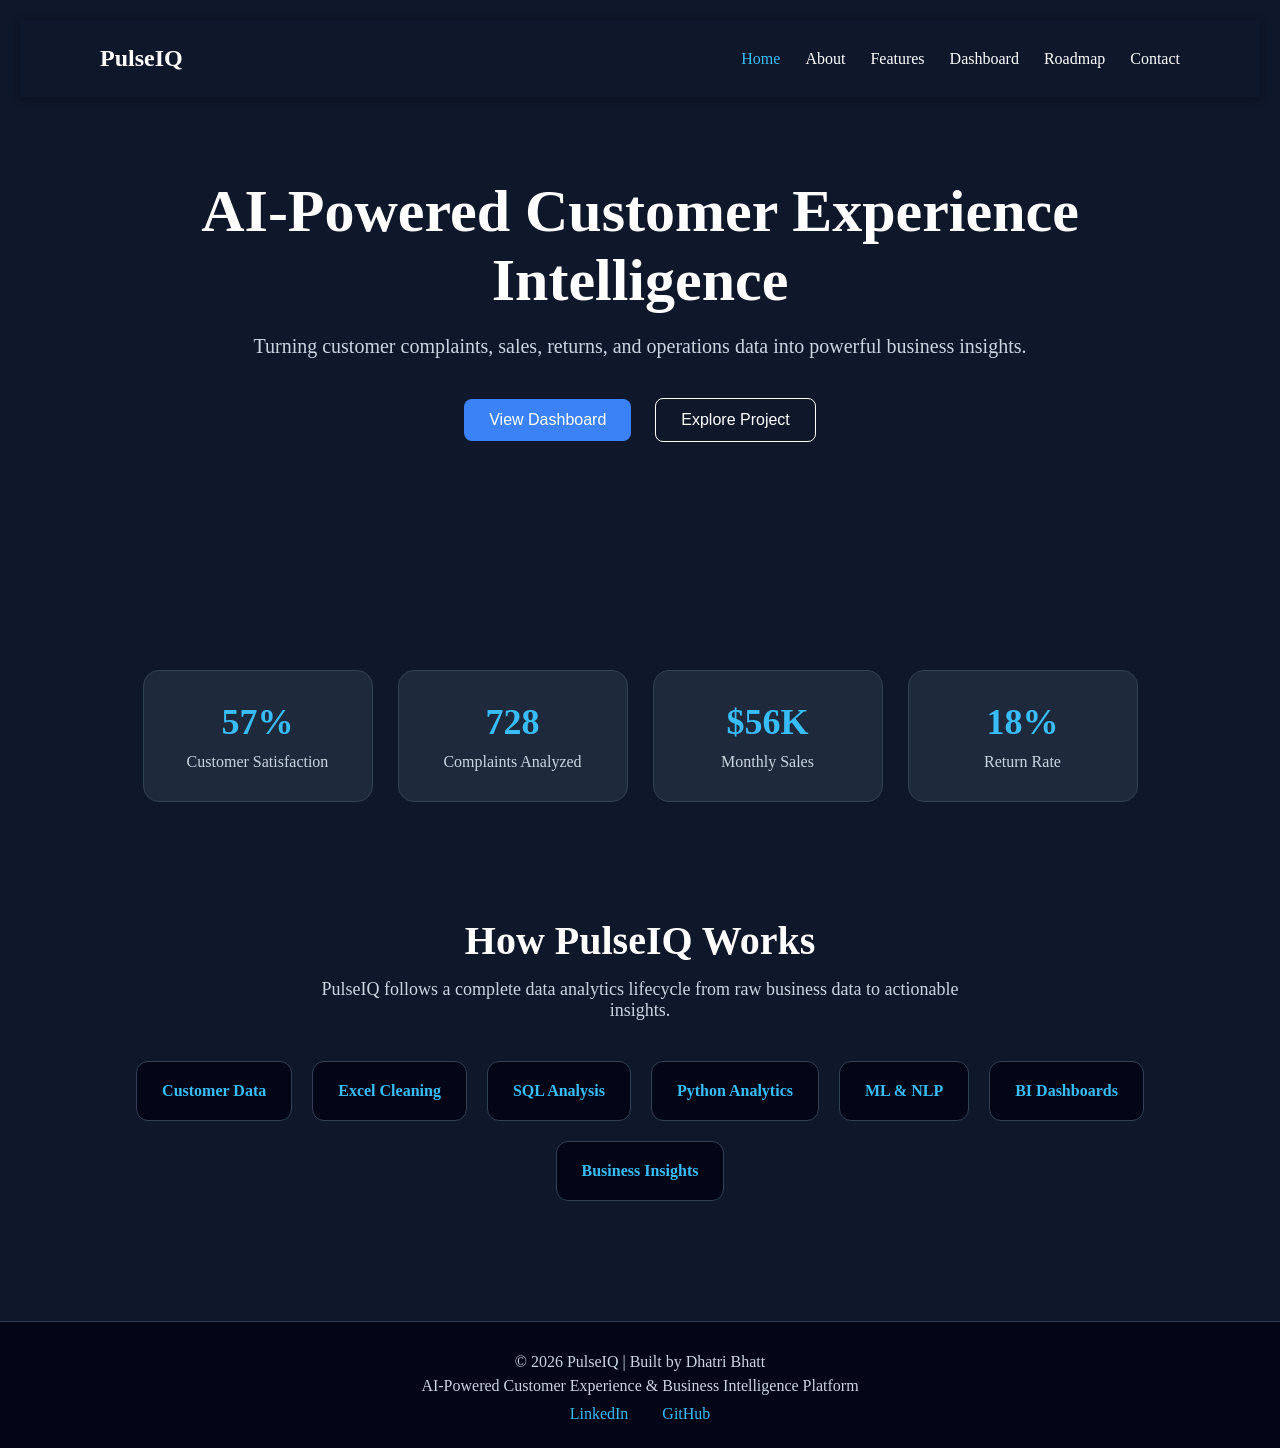
<file: web/index.html>
<!DOCTYPE html>
<html lang="en">
    <head>
        <meta charset="UTF-8">
        <meta name="viewport" content="width=device-width, initial-scale=1.0">
        <title>PulseIQ</title>
        <link rel="stylesheet" href="style.css">
    </head>
<body>
    <header class="hero">
        <nav>
            <h2>PulseIQ</h2>
            <ul>
            <li><a href="index.html">Home</a></li>
            <li><a href="about.html">About</a></li>
            <li><a href="features.html">Features</a></li>
            <li><a href="dashboard.html">Dashboard</a></li>
            <li><a href="roadmap.html">Roadmap</a></li>
            <li><a href="contact.html">Contact</a></li>
</ul>
        </nav>
        <div class="hero-content">
            <h1>AI-Powered Customer Experience Intelligence</h1>
            <p>
                Turning customer complaints, sales, returns, and operations data
                into powerful business insights.
            </p>

           <div class="buttons">
    <button onclick="window.location.href='dashboard.html'">View Dashboard</button>
    <button class="outline" onclick="window.location.href='roadmap.html'">Explore Project</button>
    </div>
        </div>
    </header>

   <section class="metrics">
    <div class="card">
        <h3 class="counter" data-target="92" data-type="percent">0</h3>
        <p>Customer Satisfaction</p>
    </div>

    <div class="card">
        <h3 class="counter" data-target="1248" data-type="number">0</h3>
        <p>Complaints Analyzed</p>
    </div>

    <div class="card">
        <h3 class="counter" data-target="85" data-type="money">0</h3>
        <p>Monthly Sales</p>
    </div>

    <div class="card">
        <h3 class="counter" data-target="18" data-type="percent">0</h3>
        <p>Return Rate </p>
    </div>
</section>
<section class="workflow">
<h2>How PulseIQ Works</h2>
<p class="workflow-intro">PulseIQ follows a complete data analytics lifecycle from raw business data
        to actionable insights.</p>
          <div class="workflow-container">
        <div class="workflow-card">Customer Data</div>
        <div class="workflow-card">Excel Cleaning</div>
        <div class="workflow-card">SQL Analysis</div>
        <div class="workflow-card">Python Analytics</div>
        <div class="workflow-card">ML & NLP</div>
        <div class="workflow-card">BI Dashboards</div>
        <div class="workflow-card">Business Insights</div>
    </div>

</section>
     
<footer>
    
    <p>© 2026 PulseIQ | Built by Dhatri Bhatt</p>
    <p>AI-Powered Customer Experience & Business Intelligence Platform</p>

    <div class="footer-links">

        <a href="https://www.linkedin.com/in/dhatri-bhatt0510" target="_blank">
        LinkedIn
    </a>

    <a href="https://github.com/DhatriBhatt" target="_blank">
        GitHub
    </a>

    </div>

</footer>
  
     <script src="script.js"></script>
</body>

</html>
</file>
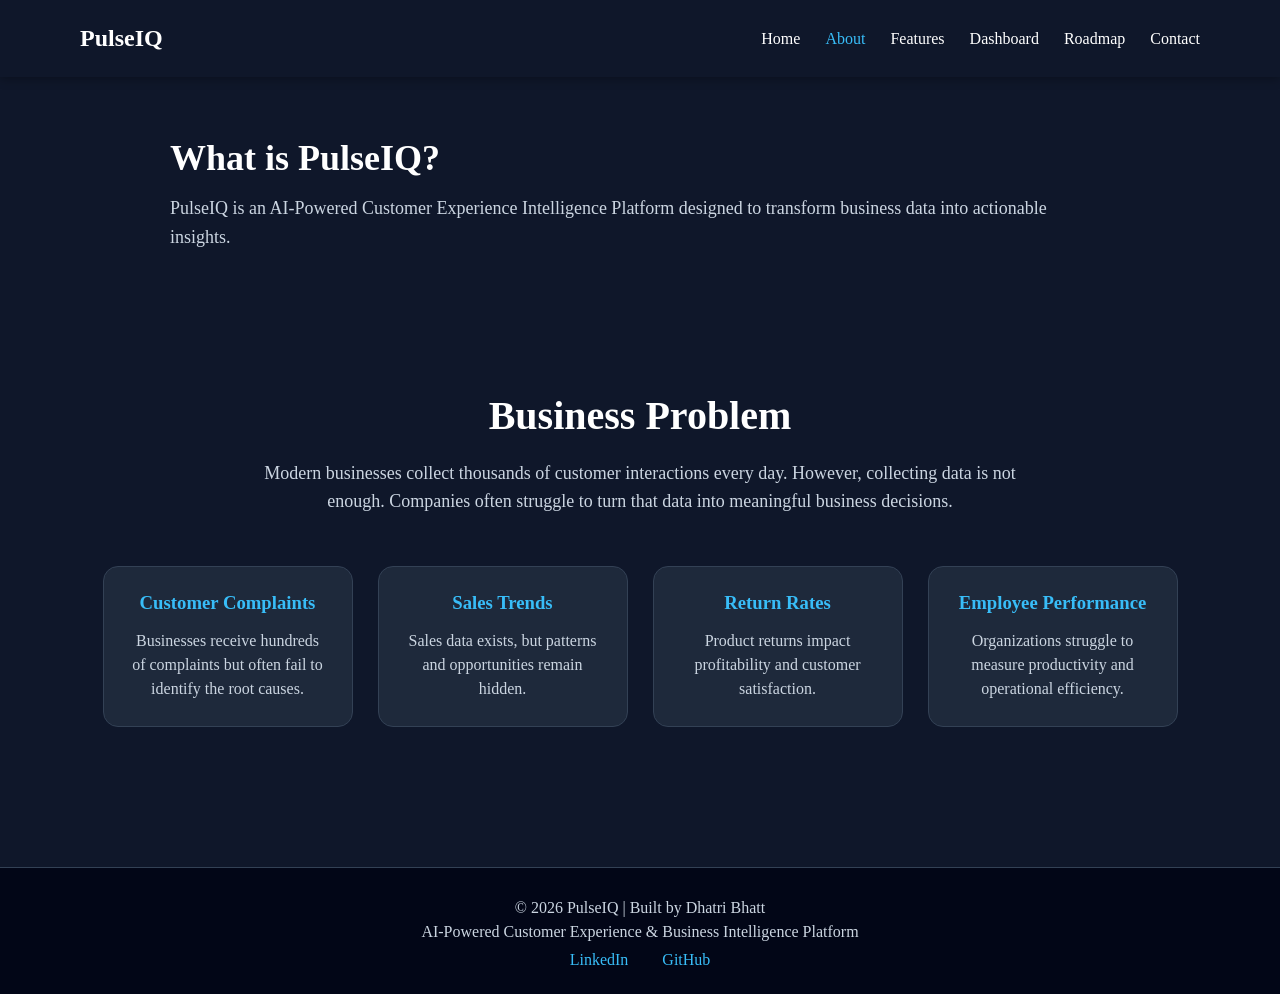
<file: web/about.html>
<!DOCTYPE html>
<html lang="en">
    <head>
        <meta charset="UTF-8">
        <meta name="viewport" content="width=device-width, initial-scale=1.0">
        <title>About PulseIQ</title>
        <link rel="stylesheet" href="style.css">
    </head>
    <body>

    <nav>
    <h2>PulseIQ</h2>

    <ul>
        <li><a href="index.html">Home</a></li>
        <li><a href="about.html">About</a></li>
        <li><a href="features.html">Features</a></li>
        <li><a href="dashboard.html">Dashboard</a></li>
        <li><a href="roadmap.html">Roadmap</a></li>
        <li><a href="contact.html">Contact</a></li>
    </ul>
</nav>
 <section class="about">
        <h2>What is PulseIQ?</h2>
        <p>
           PulseIQ is an AI-Powered Customer Experience Intelligence Platform
        designed to transform business data into actionable insights.
        </p>
    </section>
    <section class="problem">
        <h2>Business Problem</h2>
         <p class="problem-intro">
        Modern businesses collect thousands of customer interactions every day.
        However, collecting data is not enough. Companies often struggle to turn
        that data into meaningful business decisions.
    </p>
    <div class="problem-container">
        <div class="problem-card">
            <h3>Customer Complaints</h3>
            <p>
                Businesses receive hundreds of complaints but often fail to identify
                the root causes.
            </p>
        </div>
         <div class="problem-card">
            <h3>Sales Trends</h3>
            <p>
                Sales data exists, but patterns and opportunities remain hidden.
            </p>
        </div>
        <div class="problem-card">
            <h3>Return Rates</h3>
            <p>
                Product returns impact profitability and customer satisfaction.
            </p>
        </div>
         <div class="problem-card">
            <h3>Employee Performance</h3>
            <p>
                Organizations struggle to measure productivity and operational efficiency.
            </p>
        </div>

    </div>

    </section>
    <footer>
    
    <p>© 2026 PulseIQ | Built by Dhatri Bhatt</p>
    <p>AI-Powered Customer Experience & Business Intelligence Platform</p>

    <div class="footer-links">

        <a href="https://www.linkedin.com/in/dhatri-bhatt0510" target="_blank">
        LinkedIn
    </a>

    <a href="https://github.com/DhatriBhatt" target="_blank">
        GitHub
    </a>

    </div>

</footer>
<script src="script.js"></script>
    </body>
</html>
</file>
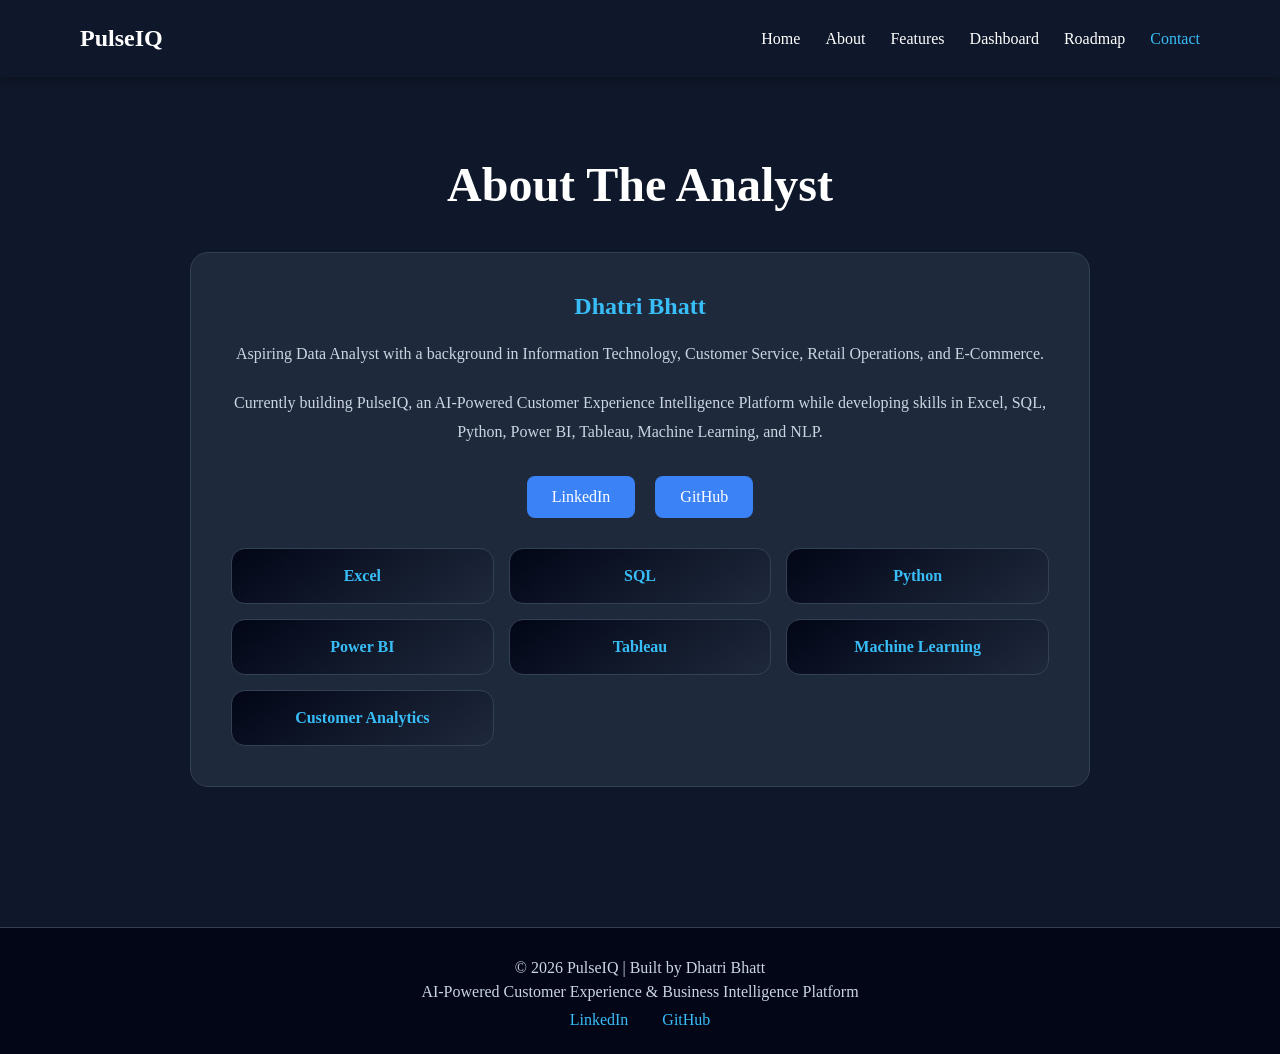
<file: web/contact.html>
<!DOCTYPE html>
<html lang="en">
    <head>
        <meta charset="UTF-8">
        <meta name="viewport" content="width=device-width, initial-scale=1.0">
        <title>Contact PulseIQ</title>
        <link rel="stylesheet" href="style.css">
    </head>
<body>
    <nav>
    <h2>PulseIQ</h2>

    <ul>
        <li><a href="index.html">Home</a></li>
        <li><a href="about.html">About</a></li>
        <li><a href="features.html">Features</a></li>
        <li><a href="dashboard.html">Dashboard</a></li>
        <li><a href="roadmap.html">Roadmap</a></li>
        <li><a href="contact.html">Contact</a></li>
    </ul>
</nav>
<section class="contact-page">

    <h1>About The Analyst</h1>

    <div class="analyst-card">

        <h2>Dhatri Bhatt</h2>

        <p>
            Aspiring Data Analyst with a background in Information Technology,
            Customer Service, Retail Operations, and E-Commerce.
        </p>

        <p>
            Currently building PulseIQ, an AI-Powered Customer Experience
            Intelligence Platform while developing skills in Excel, SQL,
            Python, Power BI, Tableau, Machine Learning, and NLP.
        </p>
        <div class="social-links">

    <a href="https://www.linkedin.com/in/dhatri-bhatt0510" target="_blank">
        LinkedIn
    </a>

    <a href="https://github.com/DhatriBhatt" target="_blank">
        GitHub
    </a>

</div>

        <div class="skills-list">
            <span>Excel</span>
            <span>SQL</span>
            <span>Python</span>
            <span>Power BI</span>
            <span>Tableau</span>
            <span>Machine Learning</span>
            <span>Customer Analytics</span>
        </div>

    </div>

</section>
<footer>
    
    <p>© 2026 PulseIQ | Built by Dhatri Bhatt</p>
    <p>AI-Powered Customer Experience & Business Intelligence Platform</p>

    <div class="footer-links">

        <a href="https://www.linkedin.com/in/dhatri-bhatt0510" target="_blank">
        LinkedIn
    </a>

    <a href="https://github.com/DhatriBhatt" target="_blank">
        GitHub
    </a>

    </div>

</footer>
<script src="script.js"></script>
</body>

</html>
</file>
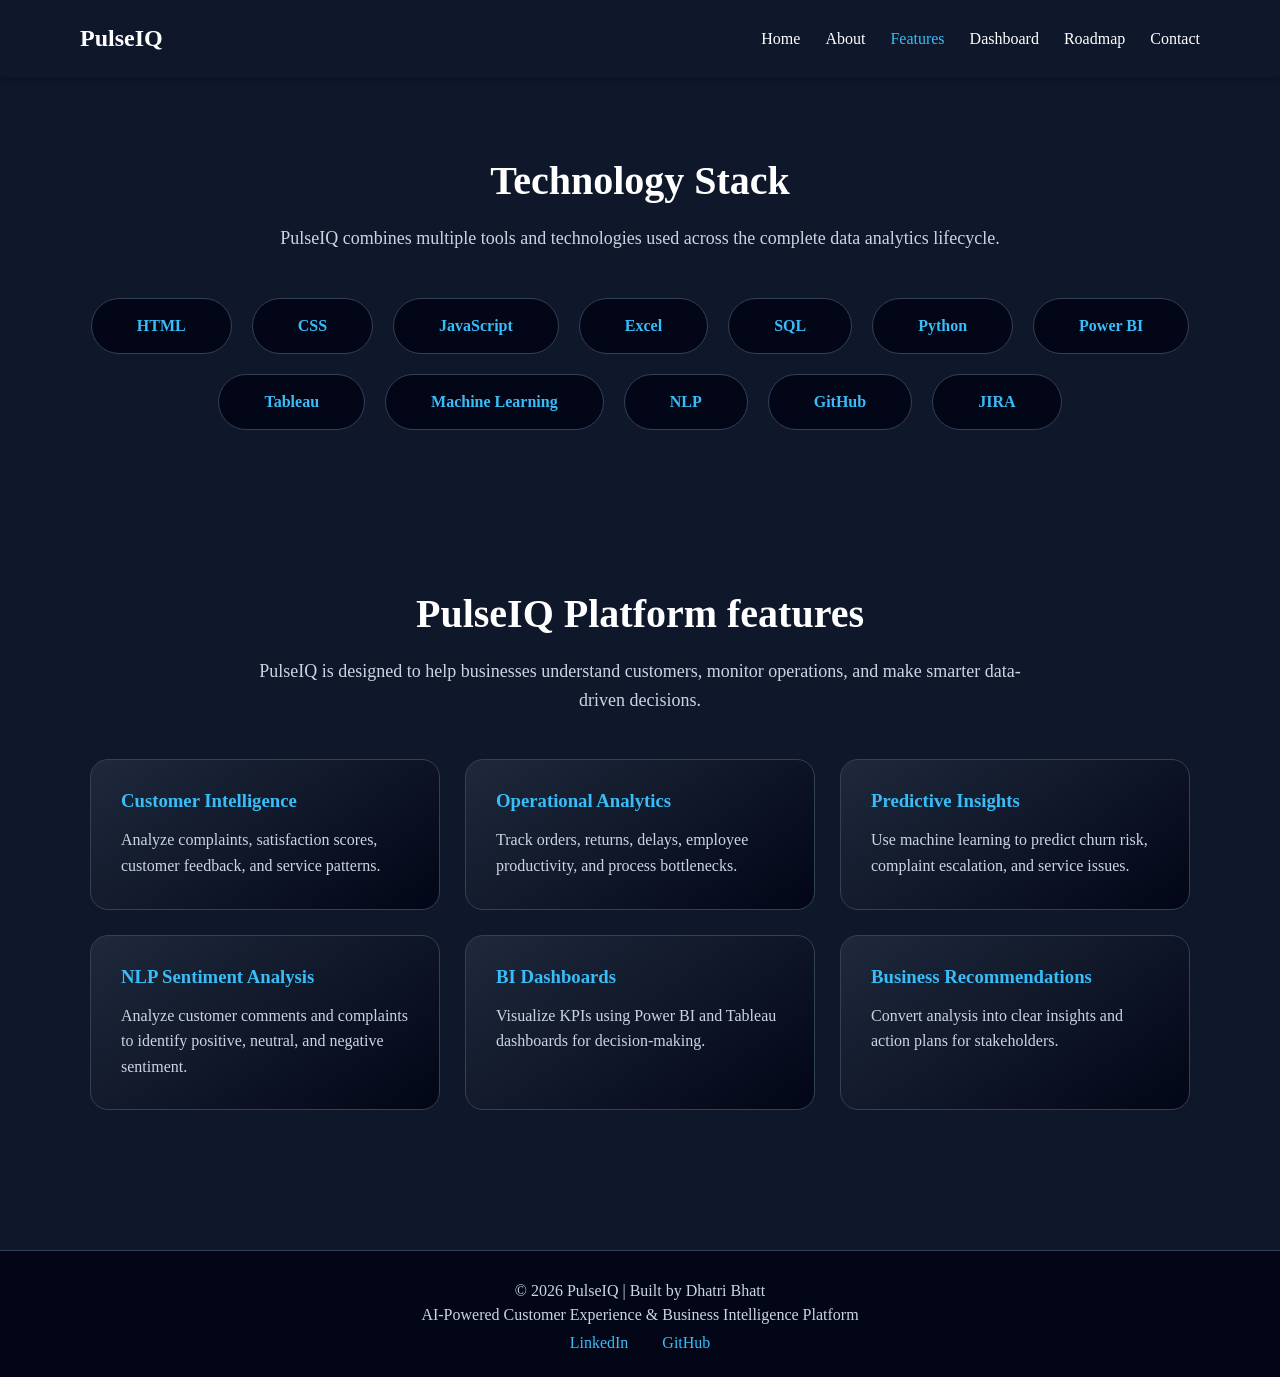
<file: web/features.html>
<!DOCTYPE html>
<html lang="en">
    <head>
        <meta charset="UTF-8">
        <meta name="viewport" content="width=device-width, initial-scale=1.0">
        <title>Features PulseIQ</title>
        <link rel="stylesheet" href="style.css">
    </head>
<body>
    <nav>
    <h2>PulseIQ</h2>

    <ul>
        <li><a href="index.html">Home</a></li>
        <li><a href="about.html">About</a></li>
        <li><a href="features.html">Features</a></li>
        <li><a href="dashboard.html">Dashboard</a></li>
        <li><a href="roadmap.html">Roadmap</a></li>
        <li><a href="contact.html">Contact</a></li>
    </ul>
</nav>
  <section class="tech-stack">
    <h2>Technology Stack</h2>
    <p class="tech-intro">
        PulseIQ combines multiple tools and technologies used across the complete
        data analytics lifecycle.
    </p>
    <div class="tech-container">
        <div class="tech-card">HTML</div>
        <div class="tech-card">CSS</div>
        <div class="tech-card">JavaScript</div>
        <div class="tech-card">Excel</div>
        <div class="tech-card">SQL</div>
        <div class="tech-card">Python</div>
        <div class="tech-card">Power BI</div>
        <div class="tech-card">Tableau</div>
        <div class="tech-card">Machine Learning</div>
        <div class="tech-card">NLP</div>
        <div class="tech-card">GitHub</div>
        <div class="tech-card">JIRA</div>
    </div>
    </section>

    <section class="features">
        <h2>PulseIQ Platform features</h2>
        <p class="features-intro">
        PulseIQ is designed to help businesses understand customers,
        monitor operations, and make smarter data-driven decisions.
    </p>
      <div class="features-container">
        <div class="feature-card">
            <h3>Customer Intelligence</h3>
            <p>Analyze complaints, satisfaction scores, customer feedback, and service patterns.</p>
        </div>
         <div class="feature-card">
            <h3>Operational Analytics</h3>
            <p>Track orders, returns, delays, employee productivity, and process bottlenecks.</p>
        </div>

        <div class="feature-card">
            <h3>Predictive Insights</h3>
            <p>Use machine learning to predict churn risk, complaint escalation, and service issues.</p>
        </div>

        <div class="feature-card">
            <h3>NLP Sentiment Analysis</h3>
            <p>Analyze customer comments and complaints to identify positive, neutral, and negative sentiment.</p>
        </div>

        <div class="feature-card">
            <h3>BI Dashboards</h3>
            <p>Visualize KPIs using Power BI and Tableau dashboards for decision-making.</p>
        </div>

        <div class="feature-card">
            <h3>Business Recommendations</h3>
            <p>Convert analysis into clear insights and action plans for stakeholders.</p>
        </div>
    </div>

    </section>
    <footer>
    
    <p>© 2026 PulseIQ | Built by Dhatri Bhatt</p>
    <p>AI-Powered Customer Experience & Business Intelligence Platform</p>

    <div class="footer-links">

        <a href="https://www.linkedin.com/in/dhatri-bhatt0510" target="_blank">
        LinkedIn
    </a>

    <a href="https://github.com/DhatriBhatt" target="_blank">
        GitHub
    </a>

    </div>

</footer>
<script src="script.js"></script>
    </body>
</html>
</file>
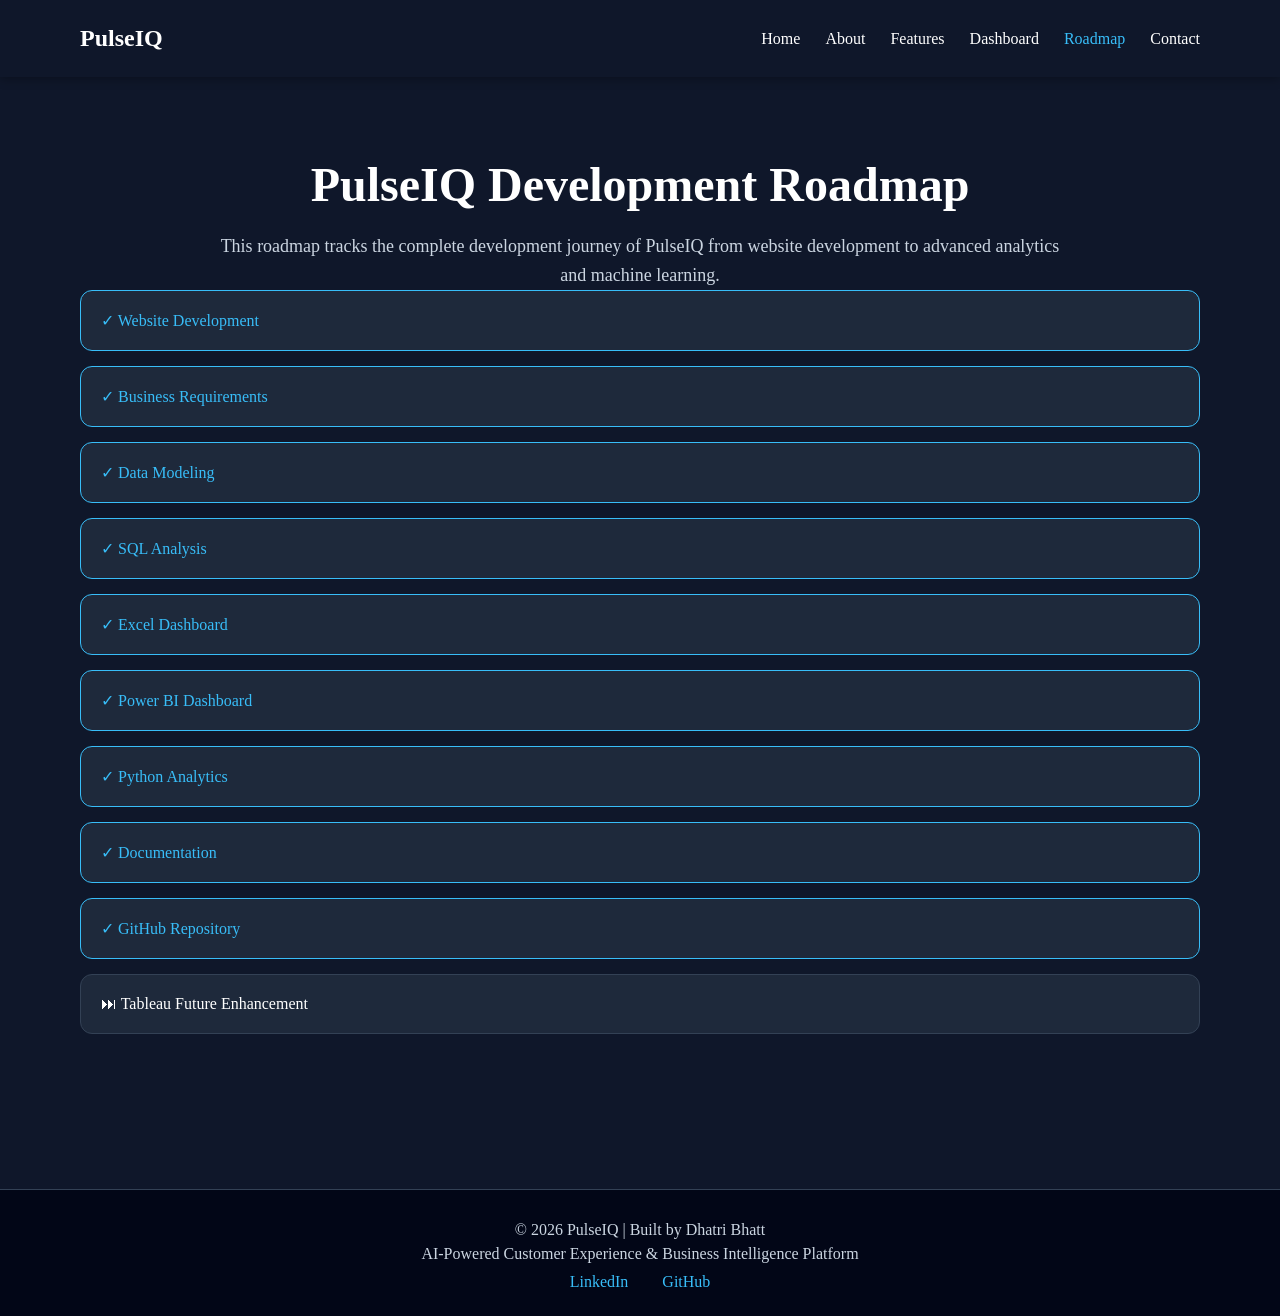
<file: web/roadmap.html>
<!DOCTYPE html>
<html lang="en">
    <head>
        <meta charset="UTF-8">
        <meta name="viewport" content="width=device-width, initial-scale=1.0">
        <title>Roadmap PulseIQ</title>
        <link rel="stylesheet" href="style.css">
    </head>
<body>
    <nav>
    <h2>PulseIQ</h2>

    <ul>
        <li><a href="index.html">Home</a></li>
        <li><a href="about.html">About</a></li>
        <li><a href="features.html">Features</a></li>
        <li><a href="dashboard.html">Dashboard</a></li>
        <li><a href="roadmap.html">Roadmap</a></li>
        <li><a href="contact.html">Contact</a></li>
    </ul>
</nav>
<section class="roadmap-page">

    <h1>PulseIQ Development Roadmap</h1>

    <p>
        This roadmap tracks the complete development journey of PulseIQ
        from website development to advanced analytics and machine learning.
    </p>

    <div class="roadmap-item completed">✓ Website Development</div>
<div class="roadmap-item completed">✓ Business Requirements</div>
<div class="roadmap-item completed">✓ Data Modeling</div>
<div class="roadmap-item completed">✓ SQL Analysis</div>
<div class="roadmap-item completed">✓ Excel Dashboard</div>
<div class="roadmap-item completed">✓ Power BI Dashboard</div>
<div class="roadmap-item completed">✓ Python Analytics</div>
<div class="roadmap-item completed">✓ Documentation</div>
<div class="roadmap-item completed">✓ GitHub Repository</div>
<div class="roadmap-item">⏭ Tableau Future Enhancement</div>

</section>
<footer>
    
    <p>© 2026 PulseIQ | Built by Dhatri Bhatt</p>
    <p>AI-Powered Customer Experience & Business Intelligence Platform</p>

    <div class="footer-links">

        <a href="https://www.linkedin.com/in/dhatri-bhatt0510" target="_blank">
        LinkedIn
    </a>

    <a href="https://github.com/DhatriBhatt" target="_blank">
        GitHub
    </a>

    </div>

</footer>
 <script src="script.js"></script>
</body>
</html>
</file>
<file: web/style.css>
/* Remove default browser spacing */
*{
    margin:0;
    padding:0;
    box-sizing:border-box;
}
/* Entire website */
body{

    font-family: 'Times New Roman', Times, serif;
    background-color: #0f172a;
    color: White;
}
/* Navigation Bar */
nav{
    display: flex;
    justify-content: space-between;
    align-items: center;
    padding: 25px 80px;

    position: sticky;
    top: 0;
    z-index: 1000;

    background-color: #0f172a;
    box-shadow:0 2px 10px rgba(0,0,0,0.3);
}
/* Navigation menu */
nav ul{
    display: flex;
    list-style: none;
    gap: 25px;
}
nav a{
    color:white;
    text-decoration:none;
}
nav a.active{
    color:#38bdf8;
}

nav a:hover{
    color:#38bdf8;
}
/* Hero Section */
.hero{
    min-height:70vh;
    padding:20px;
}
/* Main Content */
.hero-content{
    text-align:center;
    margin-top:80px;
}
/* Main Heading */
.hero-content h1{
    font-size:60px;
    max-width:900px;
    margin:auto;
}
/* Description */
.hero-content p{
    margin-top:20px;
    font-size:20px;
    color:#cbd5e1;
    max-width:800px;
    margin-left:auto;
    margin-right:auto;
}
/* Buttons */
.buttons{
    margin-top:30px;
}

button{
    padding:12px 25px;
    border:none;
    border-radius:8px;
    cursor: pointer;
    margin:10px;
    font-size:16px;
}
/* Primary Button */
button{
    background-color:#3b82f6;
    color:white;
}
/* Secondary Button */
.outline{
    background:transparent;
    border:1px solid white;
}
/* Metrics Section */
.metrics{
    display: flex;
    justify-content: center;
    gap: 25px;
    padding:40px 80px;
    flex-wrap:wrap;
}
/* Individual Metric Card */
.card{
    background-color: #1e293b;
    width: 230px;
    padding: 30px;
    border-radius: 16px;
    text-align: center;
    border:1px solid #334155;
}
/* Metric Number */
.card h3{
    font-size:36px;
    color:#38bdf8;
    margin-bottom:10px;
}
/* Metric Label */
.card p{
    color:#cbd5e1;
}
/* Card Hover Effect */
.card:hover{
    transform:translateY(-8px);
    transition:0.3s;
    border-color:#38bdf8;
}
/* workflow */
.workflow{
    padding: 60px 80px;
    text-align: center;

}
.workflow h2{
    font-size: 40px;
    margin: 15px;
}

.workflow-intro{
    color:#cbd5e1;
    max-width:700px;
    margin:0 auto 40px auto;
    font-size:18px;
}
.workflow-container{
    display:flex;
    justify-content:center;
    gap:20px;
    flex-wrap:wrap;
}
.workflow-card{
    background-color:#020617;
    border:1px solid #334155;
    padding:20px 25px;
    border-radius:12px;
    color:#38bdf8;
    font-weight:bold;
}
.about{
    padding:60px 80px;
    max-width:1100px;
    margin:auto;
}
.about h2{
    font-size:36px;
    margin-bottom:15px;
}
.about p{
    color:#cbd5e1;
    font-size:18px;
    line-height:1.6;
}
/* Business Problem */
.problem{
    padding: 80px;
    text-align: center;
}
.problem h2{
    font-size: 40px;
    margin-bottom: 20px;
}
.problem-intro{
    max-width: 800px;
    margin: auto;
    color:#cbd5e1;
    font-size: 18px;
    line-height: 1.6;
}
.problem-container{
    display:flex;
    justify-content:center;
    gap:25px;
    flex-wrap:wrap;
    margin-top:50px;
}

.problem-card{
    width:250px;
    background-color:#1e293b;
    padding:25px;
    border-radius:15px;
    border:1px solid #334155;
}
.problem-card h3{
    color:#38bdf8;
    margin-bottom:15px;
}
.problem-card p{
    color:#cbd5e1;
    line-height:1.5;
}
.problem-card:hover{
    transform:translateY(-10px);
    transition:0.3s;
    border-color:#38bdf8;
}
/* tech-stack */
.tech-stack{
    padding: 80px;
    text-align: center;
}
.tech-stack h2{
    font-size: 40px;
    margin-bottom: 20px;
}
.tech-intro{
    max-width: 750px;
    margin: auto;
    color: #cbd5e1;
    font-size: 18px;
    line-height: 1.6;
}
.tech-container{
    display: flex;
    justify-content: center;
    gap: 20px;
    flex-wrap: wrap;
    margin-top: 45px;
}
.tech-card{
    background-color:#020617;
    border:1px solid #334155;
    color:#38bdf8;
    padding:18px 45px;
    border-radius:30px;
    font-weight:bold;
}
.tech-card:hover{
    background-color:#38bdf8;
    color:#020617;
    transition:0.3s;
}
/* Features.html - features */
.features{
    padding:80px;
    text-align:center;
}
.features h2{
    font-size:40px;
    margin-bottom:20px;
}
.features-intro{
    max-width:800px;
    margin:auto;
    color:#cbd5e1;
    font-size:18px;
    line-height:1.6;
}
.features-container{
    display:grid;
    grid-template-columns:repeat(3, 1fr);
    gap:25px;
    max-width:1100px;
    margin:45px auto 0 auto;
  
}
.feature-card{
    background:linear-gradient(145deg, #1e293b, #020617);
    border:1px solid #334155;
    padding: 30px;
    border-radius:18px;
    text-align:left;
}
.feature-card h3{
    color:#38bdf8;
    margin-bottom:15px;
}
.feature-card p{
    color:#cbd5e1;
    line-height: 1.6;
}
.feature-card:hover{
    transform:translateY(-8px);
    transition:0.3s;
    border-color:#38bdf8;
}
/* Dashboard-page*/
.dashboard-page{
    padding:80px;
    text-align:center;
}
.dashboard-page h1{
    font-size:48px;
    margin-bottom:20px;
}
.dashboard-page > p{
    max-width:850px;
    margin:auto;
    color:#cbd5e1;
    font-size:18px;
    line-height:1.6;
}
.dashboard-preview{
    margin-top:60px;
}
.dashboard-preview h2{
    font-size:36px;
    margin-bottom:35px;
}
.preview-container{
    display:grid;
    grid-template-columns:repeat(4, 1fr);
    gap:25px;
    max-width:1100px;
    margin:auto;
}
.preview-card{
    background-color:#020617;
    border:1px solid #334155;
    border-radius:16px;
    padding:35px;
    color:#38bdf8;
    font-weight:bold;
}
.preview-card:hover{
    transform:translateY(-8px);
    transition:0.3s;
    border-color:#38bdf8;
}
.project-summary{
    margin-top:70px;
    text-align:center;
}

.project-summary h2{
    font-size:36px;
    margin-bottom:20px;
}

.project-summary p{
    max-width:900px;
    margin:auto;
    color:#cbd5e1;
    line-height:1.8;
}
.analytics-showcase{
    padding:80px;
    text-align:center;
}

.analytics-showcase h2{
    font-size:40px;
    margin-bottom:15px;
}

.analytics-showcase p{
    color:#cbd5e1;
    margin-bottom:40px;
}

.showcase-grid{
    display:grid;
    grid-template-columns:repeat(2, 1fr);
    gap:30px;
    max-width:1100px;
    margin:auto;
}

.showcase-card{
    background-color:#1e293b;
    border:1px solid #334155;
    border-radius:18px;
    padding:20px;
}

.showcase-card img{
    width:100%;
    border-radius:12px;
    margin-bottom:15px;
}

.showcase-card h3{
    color:#38bdf8;
}

.showcase-card:hover{
    transform:translateY(-8px);
    transition:0.3s;
    border-color:#38bdf8;
}
.dashboard-v2{
    padding:120px 80px 60px 80px;
}

.dashboard-header{
    text-align:center;
    margin-bottom:40px;
}

.dashboard-header h1{
    font-size:48px;
    margin-bottom:15px;
}

.dashboard-header p{
    max-width:850px;
    margin:auto;
    color:#cbd5e1;
    font-size:18px;
    line-height:1.6;
}

.kpi-row{
    display:grid;
    grid-template-columns:repeat(4, 1fr);
    gap:25px;
    margin-bottom:60px;
}

.kpi-box{
    background:linear-gradient(145deg, #0f172a, #1e293b);
    border:1px solid #334155;
    border-radius:18px;
    padding:30px;
    text-align:center;
}

.kpi-box h3{
    color:#38bdf8;
    font-size:36px;
    margin-bottom:10px;
}

.kpi-box p{
    color:#cbd5e1;
}

.section-title{
    text-align:center;
    font-size:36px;
    margin-bottom:35px;
}

.dashboard-grid{
    display:grid;
    grid-template-columns:repeat(2, 1fr);
    gap:25px;
    max-width:1100px;
    margin:auto;
}

.analytics-card{
    background:linear-gradient(145deg, #1e293b, #020617);
    border:1px solid #334155;
    border-radius:18px;
    padding:30px;
}
.module-status{
    display:inline-block;
    color:#22c55e;
    background-color:#052e16;
    border:1px solid #166534;
    padding:6px 12px;
    border-radius:20px;
    font-size:14px;
    margin-bottom:15px;
}

.analytics-card h3{
    color:#38bdf8;
    margin-bottom:12px;
}

.analytics-card p{
    color:#cbd5e1;
    line-height:1.6;
}
.ai-insight-panel{
    max-width:1000px;
    margin:20px auto 70px auto;
    background:linear-gradient(145deg, #020617, #1e293b);
    border:1px solid #334155;
    border-radius:22px;
    padding:35px;
}

.ai-question span{
    color:#38bdf8;
    font-weight:bold;
}

.ai-question p{
    margin-top:12px;
    font-size:22px;
}

.ai-answer{
    margin-top:25px;
    background-color:#0f172a;
    border:1px solid #334155;
    border-radius:16px;
    padding:25px;
}

.ai-answer h3{
    color:#38bdf8;
    margin-bottom:12px;
}

.ai-answer p{
    color:#cbd5e1;
    line-height:1.7;
}
.business-impact{
    padding:80px;
    text-align:center;
}

.business-impact h2{
    font-size:42px;
    margin-bottom:40px;
}

.impact-grid{
    display:grid;
    grid-template-columns:repeat(2,1fr);
    gap:25px;
    max-width:1100px;
    margin:auto;
}

.impact-card{
    background:#1e293b;
    border:1px solid #334155;
    border-radius:18px;
    padding:30px;
}

.impact-card h3{
    color:#38bdf8;
    margin-bottom:15px;
}

.impact-card p{
    color:#cbd5e1;
    line-height:1.7;
}
.dashboard-showcase-card{
    max-width:1200px;
    margin:40px auto 0 auto;
    background:linear-gradient(145deg,#020617,#0f172a);
    border:1px solid #334155;
    border-radius:24px;
    padding:28px;
    box-shadow:0 25px 60px rgba(0,0,0,0.45);
}

.dashboard-showcase-card img{
    width:100%;
    display:block;
    border-radius:18px;
    border:1px solid #1e3a8a;
    box-shadow:0 0 35px rgba(56,189,248,0.18);
}

.dashboard-insights{
    margin-top:28px;
    background:#020617;
    border-left:4px solid #38bdf8;
    border-radius:16px;
    padding:24px 28px;
    text-align:left;
}

.dashboard-insights h3{
    color:#38bdf8;
    margin-bottom:15px;
    font-size:24px;
}

.dashboard-insights ul{
    list-style:none;
}

.dashboard-insights li{
    color:#cbd5e1;
    margin-bottom:12px;
    line-height:1.6;
}

.dashboard-insights li::before{
    content:"✔ ";
    color:#22c55e;
}


/* roadmap - page */
.roadmap-page{
    padding: 80px;
    text-align: center;
}
.roadmap-page h1{
    font-size: 48px;
    margin-bottom: 20px;
}
.roadmap-page p{
    max-width:850px;
    margin:auto;
    color:#cbd5e1;
    font-size:18px;
    line-height:1.6;
}
.roadmap-container{
    max-width:700px;
    margin:50px auto;
}
.roadmap-item{
    background-color:#1e293b;
    border:1px solid 
    #334155;
    padding:20px;
    margin-bottom:15px;
    border-radius:12px;
    text-align:left;
}
.completed{
    border-color:#38bdf8;
    color:#38bdf8;
}
/* contact - page */
.contact-page{
    padding:80px;
    text-align:center;
}

.contact-page h1{
    font-size:48px;
    margin-bottom:40px;
}

.analyst-card{
    max-width:900px;
    margin:auto;
    background-color:#1e293b;
    border:1px solid #334155;
    padding:40px;
    border-radius:18px;
}

.analyst-card h2{
    color:#38bdf8;
    margin-bottom:20px;
}

.analyst-card p{
    color:#cbd5e1;
    line-height:1.8;
    margin-bottom:20px;
}

.skills-list{
    display:grid;
    grid-template-columns:repeat(3, 1fr);
    gap:15px;
    margin-top:30px;
}

.skills-list span{
    background:linear-gradient(145deg, #020617, #1e293b);
    border:1px solid #334155;
    padding:18px;
    border-radius:14px;
    color:#38bdf8;
    font-weight: bold;
    text-align: center;
}
.skills-list span:hover{
    transform:translateY(-6px);
    transition:0.3s;
    border-color:#38bdf8;
}
.social-links{
    margin-top:30px;
    display:flex;
    justify-content:center;
    gap:20px;
}

.social-links a{
    text-decoration:none;
    color:white;
    background-color:#3b82f6;
    padding:12px 25px;
    border-radius:8px;
}

.social-links a:hover{
    background-color:#2563eb;
}
/* footer */
footer{
    background-color:#020617;
    border-top:1px solid #334155;
    text-align:center;
    padding:25px;
    color:#cbd5e1;
    margin-top:60px;
}

footer p{
    margin:6px 0;
}
.footer-links{
    margin-top:10px;
}

.footer-links a{
    color:#38bdf8;
    text-decoration:none;
    margin:0 15px;
}

.footer-links a:hover{
    color:white;
}
@media(max-width:768px){

    body{
        overflow-x:hidden;
    }

    nav{
        flex-direction:column;
        gap:15px;
        padding:20px;
        position:relative;
    }

    nav ul{
        flex-direction:row;
        flex-wrap:wrap;
        justify-content:center;
        gap:12px;
    }

    .dashboard-v2{
        padding:50px 20px;
        max-width:100%;
    }

    .dashboard-header h1{
        font-size:34px;
        line-height:1.2;
    }

    .dashboard-header p{
        font-size:16px;
    }

    .kpi-row{
        grid-template-columns:repeat(2, 1fr);
        gap:15px;
    }

    .kpi-box{
        padding:22px 12px;
    }

    .kpi-box h3{
        font-size:30px;
    }

    .ai-insight-panel{
        width:100%;
        padding:22px;
    }

    .ai-question p{
        font-size:18px;
    }

    .dashboard-grid{
        grid-template-columns:1fr;
    }

    .analytics-card{
        padding:22px;
    }

    .analytics-showcase{
        padding:50px 20px;
    }

    .dashboard-showcase-card{
        padding:16px;
    }

    .dashboard-showcase-card img{
        width:100%;
        height:auto;
    }

    .dashboard-insights{
        padding:18px;
    }

    .business-impact{
        padding:50px 20px;
    }

    .impact-grid{
        grid-template-columns:1fr;
    }

    footer{
        padding:25px 15px;
    }
}
</file>
